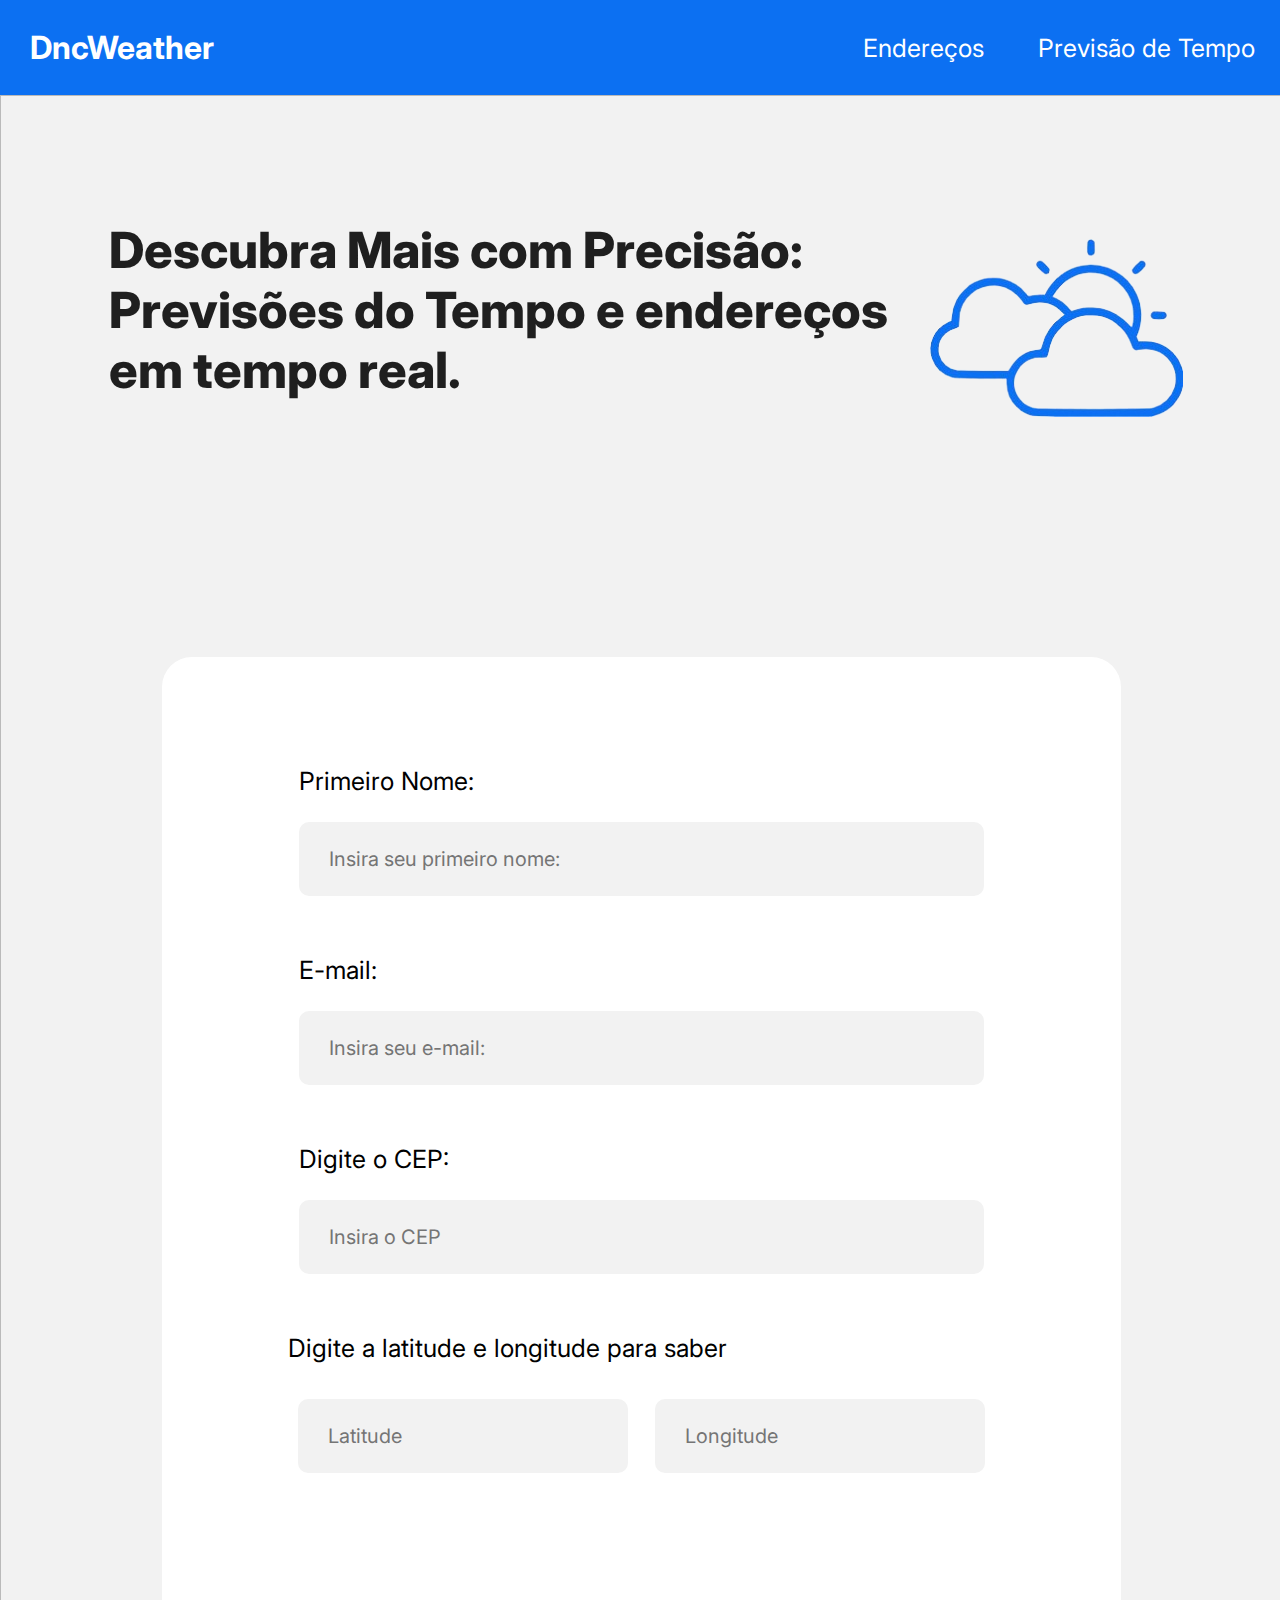
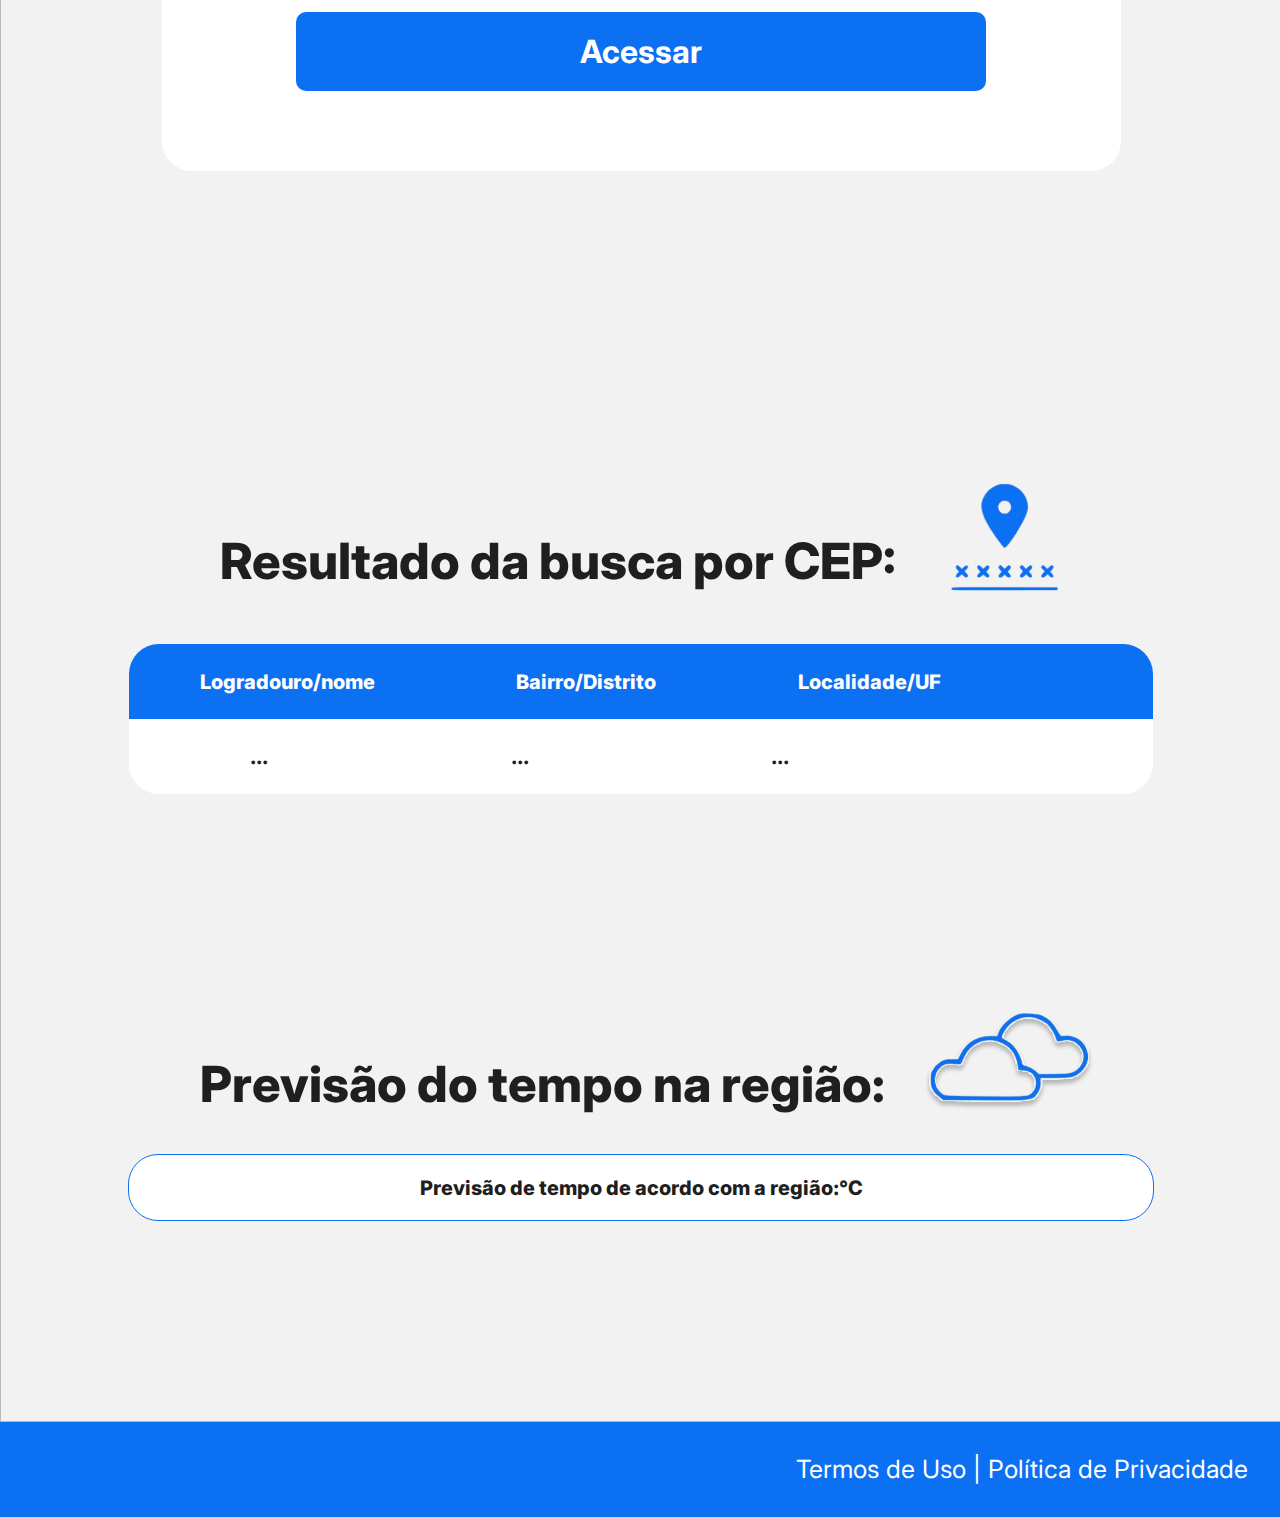
<file: index.html>
<!doctype html>
<html lang="pt-br">
  <head>
    <meta charset="utf-8">
    <meta name="viewport" content="width=device-width, initial-scale=1">
    <title>Previsão do Tempo</title>
    <link rel="stylesheet" href="style.css">
    
    <link href="https://fonts.googleapis.com/css2?family=Inter:wght@100..900&display=swap" rel="stylesheet">

  </head>
  <body>
    <!-- Cabeçalho -->
    <header> 
        <h1 class="logo">DncWeather</h1>
        <nav>
            <a href="#endereco">Endereços</a>
            <a href="#temperatura">Previsão de Tempo</a>
        </nav>
    </header>
  
    <!-- Seção -->

    <section>
      <div class="texto-img">
          <h1 class="texto">Descubra Mais com Precisão:<br>
            Previsões do Tempo e endereços<br>
            em tempo real.
          </h1>
          <img src="./img/img1.svg" alt="ERROR">
      </div>

      <!-- Formulário -->

      <form class="formulario">
        <div class="form-label">

          <div class="descricao-label">Primeiro Nome:</div>

          <input type="text" class="form-input" id="primeiroNome" placeholder="Insira seu primeiro nome:">
        </div>

        <div class="form-label">
          <div class="descricao-label">E-mail:</div>

            <input type="email" class="form-input" id="email" placeholder="Insira seu e-mail:">
        </div>

        <div class="form-label">
          <div class="descricao-label">Digite o CEP:</div>

          <input name="cep" value="" type="text" v-model="cep" maxlength="8" class="form-input" id="cepInput" placeholder="Insira o CEP" >
        </div>

        <div class="form-label">
          <div class="descricao-label">Digite a latitude e longitude para saber </div>
            
          <div class="lat-long">
            <input type="text" class="form-input" id="lat" placeholder="Latitude">
            <input type="text" class="form-input" id="long" placeholder="Longitude">
          </div>
        </div>
            
        <button type="button" onclick="buscarCEP()" class="botao-acessar"> Acessar </button>

      </form>

      <!-- Resultado de Busca  -->

      
      <div class="texto-img">
        <h1 id="endereco" class="texto"> <br>Resultado da busca por CEP:
        </h1>
        <img src="./img/img2.svg" alt="ERROR">
      </div>
      

      <div class="tables">
        <div class="table-supior">
          <div>Logradouro/nome</div>
          <div>Bairro/Distrito</div>
          <div>Localidade/UF</div>
          <div> </div>
        </div>

        <div class="table-inferior">
          <div>...</div>
          <div>...</div>
          <div>...</div>
          <div> </div>
          
        </div>

      </div>

      <!-- Previsão por Região -->
      
      <div class="previsao-regiao">
        <div class="texto-img">
          <h1 class="texto"> <br>Previsão do tempo na região:
          </h1>
          <img src="./img/img3.svg" alt="ERROR">
        </div>

        <div class="previ-regiao" placeholder="">Previsão de tempo de acordo com a região:  <span id="temperatura"> </span>  °C</div>
      </div>
    </section>

    <!-- Footer -->

    <footer>
      <p>Termos de Uso | Política de Privacidade</p>
    </footer>

    <script src="script.js"></script>

</body>
</html>
</file>
<file: style.css>
*{
    margin: 0;
    font-family: "inter", sans-serif;
}

header {
    background-color: #0C70F2;
    width: auto;
    height: 95px;
    display: flex;
    justify-content: space-between;
    align-items: center;
    padding-left: 30px;
}

.logo {
    color: #ffffff;
}

a {
    color: #ffffff;
    font-size: 25px;
    text-decoration: none;
    padding: 25px;
}

a:hover{
    color: #393939;
}


/* === Seção === */

section{
    width: 100%;
    padding-top: 124px;
    background-color: #F2F2F2;
    border: 1px solid #BABABA;
}

img{
    padding-left: 40px;

}

.texto{
    margin-left: 10px;
    font-weight: 800;
    font-size: 50px;
    color: #1f1f1f;
}

.texto-img{
    display: flex;
    justify-content: center;
    padding-bottom: 40px;
}

/* === Formulário === */

.formulario{
    margin: auto;
    display: flex;
    flex-direction: column;
    background-color: #ffffff;
    border-radius: 30px;
    width: 959px;
    height: 1034px;
    padding-top: 80px;
    margin-bottom: 300px;
    margin-top: 200px;
}

.form-label{
    margin: auto;
    font-size: 25px;
}

.descricao-label{
    padding-bottom: 26px;
}

.form-input{
    background-color: #F2F2F2;
    border-radius: 10px;
    border: none;
    padding: 25px;
    padding-left: 30px;
    Width: 630px;
    font-size: 20px;
    color: #393939;
}

#lat, #long {
    margin: 10px;
    width: 275px;

}

.botao-acessar{
    margin: auto;
    background-color: #0C70F2;
    width: 690px;
    font-weight: 700;
    font-size: 32px;
    border: none;
    color: #ffffff;
    border-radius: 10px;
    padding: 20px;
    margin-bottom: 80px;
    margin-top: 100px;
}

.botao-acessar:hover{
    cursor: pointer;
    background-color: #c1d2e9;
    color: #0C70F2;
    border: 1px solid #0C70F2;
}


/* === Resultado de Busca === */

.tables{
    justify-content: space-around;
}

.table-supior{
    font-size: 20px;
    font-weight: 800;
    background-color: #0C70F2;
    display: flex;
    justify-content: space-around;
    margin: auto;
    width: 1024px;
    height: 75px;
    border-radius: 30px 30px 0 0;
    align-items: center;
    color: #ffffff;
}

.table-inferior{
    font-size: 20px;
    font-weight: 800;
    background-color: #ffffff;
    display: flex;
    justify-content: space-around;
    margin: auto;
    width: 1024px;
    height: 75px;
    border-radius: 0 0 30px 30px;
    align-items: center;
    margin-bottom: 200px;
    color: #1f1f1f;
}


/* === Previsão por Região === */

.previ-regiao{
    background-color: #ffffff;
    border: 1px solid #0C70F2;
    border-radius: 30px;
    width: 1024px;
    height: 65px;
    font-size: 20px;
    color: #1f1f1f;
    font-weight: 800;
    margin: 0px auto 200px;
    display: flex;
    align-items: center;
    justify-content: center;
}


/* === Footer === */

footer{
    background-color: #0C70F2;
    width: 100%;
    height: 95px;
}

p{
    font-size: 25px;
    color: #ffffff;
    text-align: end;
    padding: 32px;
}



/* ===== RESPONSIVIDADE ===== */



@media(max-width:769px) {
    header {
        padding-left: 15px;
        height: 45px;
    }

    a{
        font-size: 15px;
    }

    .logo {
        font-size: 25px;
    }

    /* == Seção == */

    section {
        padding-top: 80px;
    }

    .texto {
        font-size: 22px;
    }

    img {
        width: 92px;
    }

    /* == Fomulário == */

    .formulario {
        width: 500px;
        height: 600px;
        margin-top: 100px;
        margin-bottom: 170px;
    }

    .descricao-label {
        padding-bottom: 12px;
    }

    .form-label {
        font-size: 18px;
    }

    .form-input {
        Width: 350px;
        font-size: 14px;
        padding: 14px;
    }

    #lat, #long {
        width: 148px;
    }

    .botao-acessar{
        width: 350px;
        font-weight: 550;
        font-size: 23px;
        padding: 11px;
        margin-top: 50px;
    }


    /* == Resultado de Busca == */

    .table-supior{
        font-size: 14px;
        font-weight: 650;
        height: 55px;
        width: 500px;
    }

    .table-inferior {
        margin-bottom: 170px;
        font-size: 14px;
        font-weight: 650;
        height: 55px;
        width: 500px;
    }

    /* == Previsão por Região == */

    .previ-regiao{
        height: 55px;
        font-size: 14px;
        font-weight: 700;
        width: 500px;
    }

    p {
        font-size: 18px;
    }

    footer {
        height: 85px;
    }
}



@media(min-width:770px) and (max-width:932px) {
    header {
        padding-left: 20px;
        height: 55px;
    }

    a{
        font-size: 17px;
    }

    /* == Seção == */

    .texto {
        font-size: 35px;
    }

    img {
        width: 122px;
    }

    /* == Fomulário == */

    .formulario {
        width: 730px;
        height: 850px;
    }

    .form-label {
        font-size: 22px;
    }

    .form-input {
        Width: 500px;
        font-size: 18px;
        padding: 18px;
    }

    #lat, #long {
        width: 228px;
    }

    .botao-acessar{
        width: 500px;
        font-weight: 600;
        font-size: 28px;
        padding: 18px;
        margin-top: 70px;
    }

    /* == Resultado de Busca == */

    .table-supior, .table-inferior, .previ-regiao {
        width: 730px;
    }



    p {
        font-size: 20px;
    }

}


@media(min-width:933px) and (max-width:1165px) {

    header {
        padding-left: 20px;
        height: 75px;
    }

    a{
        font-size: 24px;
    }

    /* == Seção == */

    .texto {
        font-size: 42px;
    }

    img {
        width: 162px;
    }

    /* == Fomulário == */

    .formulario {
        width: 770px;
    }

    /* == Resultado de Busca == */

    .table-supior, .table-inferior, .previ-regiao {
        width: 800px;
    }
}
</file>
